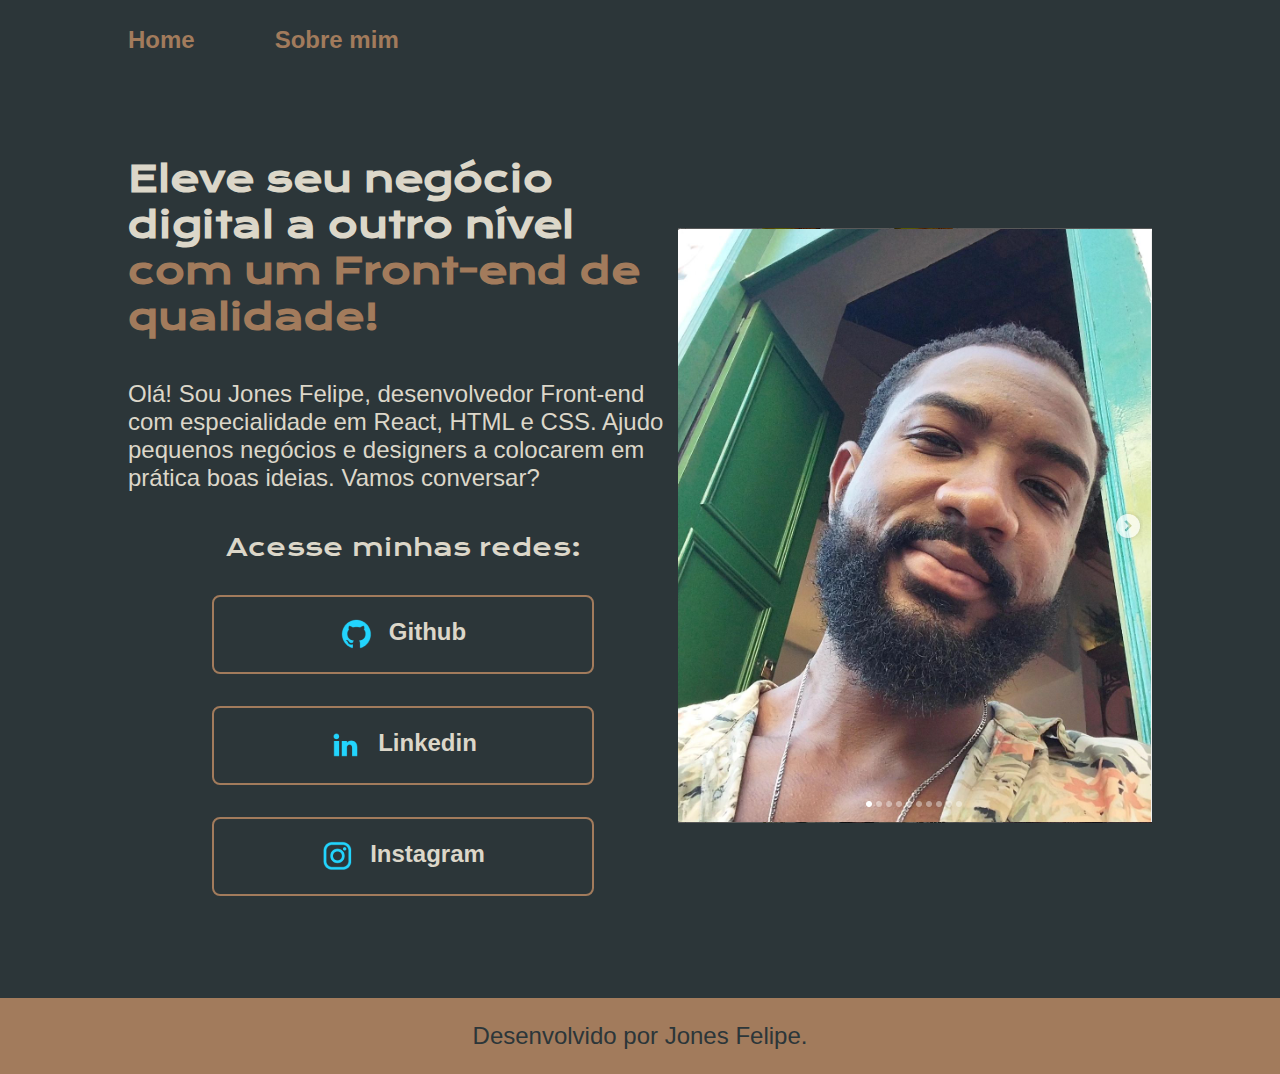
<file: index.html>
<!DOCTYPE html>
<html lang="pt-br">
<head>
    <meta charset="UTF-8">
    <meta http-equiv="X-UA-Compatible" content="IE-edge">
    <meta name="viewport" content="width=device-width, initial-scale=1.0">
    <title>Portifolio</title>
    <link rel="stylesheet" href="./styles/style.css">
</head>
<body>
    <header class="cabecalho">
        <nav class="cabecalho__menu">
            <a class="cabecalho__menu__link" href="index.html">Home</a>
            <a class="cabecalho__menu__link" href="about.html">Sobre mim</a>
        </nav>
    </header>
    <main class="apresentacao">
        <section class="apresentacao__conteudo">
            <h1 class="apresentacao__conteudo__titulo">Eleve seu negócio digital a outro nível <strong class="titulo-destaque">com um Front-end de qualidade!</strong></h1>
            <p class="apresentacao__conteudo__texto">Olá! Sou Jones Felipe, desenvolvedor Front-end com especialidade em React, HTML e CSS. Ajudo pequenos negócios e designers a colocarem em prática boas ideias. Vamos conversar?</p>
            <div class="apresentacao__links">
                <h2 class="apresentacao__links__subtitulo">Acesse minhas redes:</h2>
                <a class="apresentacao__links__link" href="https://github.com/jonesjesus">
                    <img src="./assets/github.png">
                    Github
                </a>
                <a class="apresentacao__links__link" href="https://linkedin.com/in/jonesfelipe">
                    <img src="./assets/linkedin.png">
                    Linkedin
                </a>
                <a class="apresentacao__links__link" href="https://www.instagram.com/grandejones14">
                    <img src="./assets/instagram.png">
                    Instagram
                </a>
            </div>
        </section>
        <img src="./assets/imagem.png" alt="Foto do Jones Felipe programando">
    </main>
    <footer class="rodape">
        <p>Desenvolvido por Jones Felipe.</p>
    </footer>
</body>
</html>
</file>
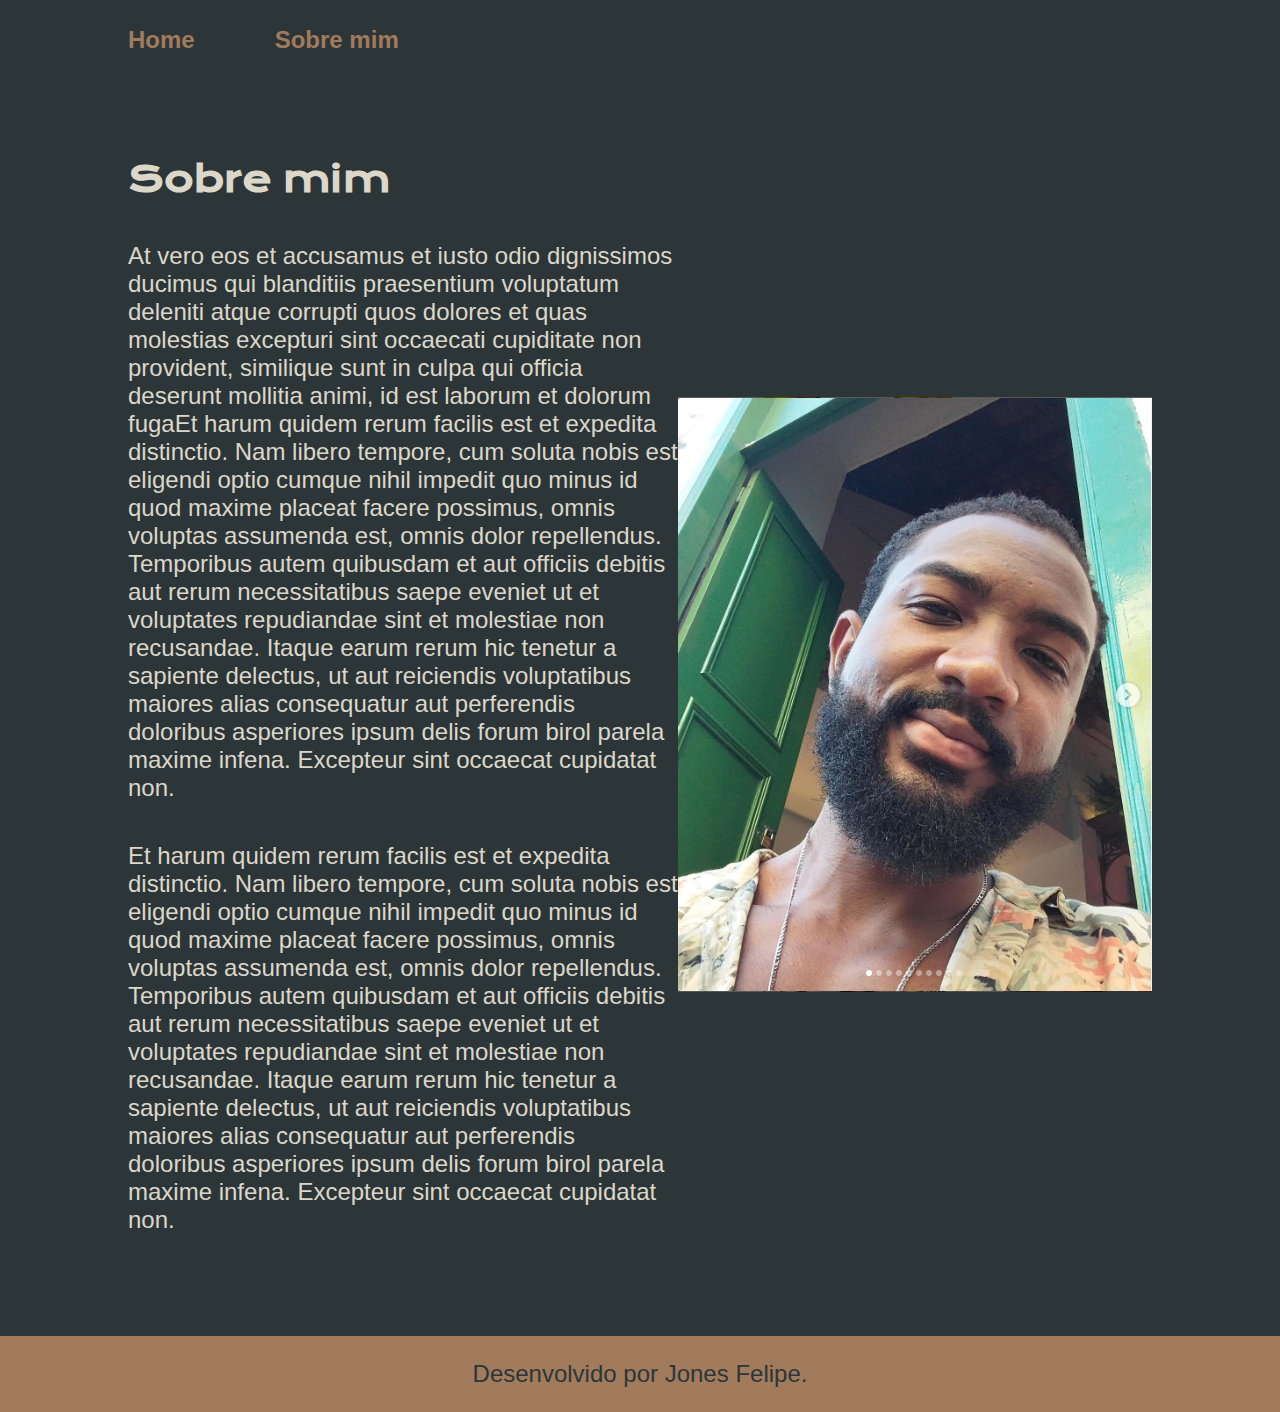
<file: about.html>
<!DOCTYPE html>
<html lang="en">
<head>
    <meta charset="UTF-8">
    <meta name="viewport" content="width=device-width, initial-scale=1.0">
    <title>Sobre mim</title>
    <link rel="stylesheet" href="./styles/style.css">
</head>
<body>
    <header class="cabecalho">
        <nav class="cabecalho__menu">
            <a class="cabecalho__menu__link" href="index.html">Home</a>
            <a class="cabecalho__menu__link" href="about.html">Sobre mim</a>
        </nav>
    </header>

    <main class="apresentacao">
        <section class="apresentacao__conteudo">
            <h1 class="apresentacao__conteudo__titulo">Sobre mim</h1>
            <p class="apresentacao__conteudo__texto">At vero eos et accusamus et iusto odio dignissimos ducimus qui blanditiis praesentium voluptatum deleniti atque corrupti quos dolores et quas molestias excepturi sint occaecati cupiditate non provident, similique sunt in culpa qui officia deserunt mollitia animi, id est laborum et dolorum fugaEt harum quidem rerum facilis est et expedita distinctio. Nam libero tempore, cum soluta nobis est eligendi optio cumque nihil impedit quo minus id quod maxime placeat facere possimus, omnis voluptas assumenda est, omnis dolor repellendus. Temporibus autem quibusdam et aut officiis debitis aut rerum necessitatibus saepe eveniet ut et voluptates repudiandae sint et molestiae non recusandae. Itaque earum rerum hic tenetur a sapiente delectus, ut aut reiciendis voluptatibus maiores alias consequatur aut perferendis doloribus asperiores ipsum delis forum birol parela maxime infena. Excepteur sint occaecat cupidatat non.</p>
            <p class="apresentacao__conteudo__texto">Et harum quidem rerum facilis est et expedita distinctio. Nam libero tempore, cum soluta nobis est eligendi optio cumque nihil impedit quo minus id quod maxime placeat facere possimus, omnis voluptas assumenda est, omnis dolor repellendus. Temporibus autem quibusdam et aut officiis debitis aut rerum necessitatibus saepe eveniet ut et voluptates repudiandae sint et molestiae non recusandae. Itaque earum rerum hic tenetur a sapiente delectus, ut aut reiciendis voluptatibus maiores alias consequatur aut perferendis doloribus asperiores ipsum delis forum birol parela maxime infena. Excepteur sint occaecat cupidatat non.</p>
        </section>
        <img src="./assets/imagem.png" alt="Foto do Jones Felipe programando">
    </main>

    <footer class="rodape">
        <p>Desenvolvido por Jones Felipe.</p>
    </footer>
</body>
</html>
</file>
<file: styles/style.css>
@import url('https://fonts.googleapis.com/css2?family=Krona+One&family=Montserrat:wght@400;600&display=swap');

:root {
    --cor-primaria: #2C3639;
    --cor-secundaria: #DCD7C9;
    --cor-terciaria: #A27B5C;
    --cor-hover: #3F4E4F;

    --fonte-primaria: 'Krona One', sans-serif;
    --fonte-secundaria: 'Monteserrat', sans-serif;
}

*{
    margin: 0;
    padding: 0;
}

body {
    box-sizing: border-box;
    background-color: var(--cor-primaria);
    color: var(--cor-secundaria);
}

.cabecalho {
    padding: 2% 0% 0% 10%;
}

.cabecalho__menu {
    display: flex;
    gap: 80px;
}

.cabecalho__menu__link {
    font-family: var(--fonte-secundaria);
    font-size: 24px;
    font-weight: 600;
    color: var(--cor-terciaria);
    text-decoration: none;
}

.apresentacao {
    padding: 8% 10%;
    display: flex;
    align-items: center;
    justify-content: space-between;
}

.apresentacao__conteudo {
    width: 615px;
    display: flex;
    flex-direction: column;
    gap: 40px;
}

.apresentacao__conteudo__titulo {
    font-size: 36px;
    font-family: var(--fonte-primaria);
}

.titulo-destaque {
    color: var(--cor-terciaria);
}

.apresentacao__conteudo__texto {
    font-size: 24px;
    font-family: var(--fonte-secundaria);
}

.apresentacao__links {
    display: flex;
    flex-direction: column;
    justify-content: space-between;
    align-items: center;
    gap: 32px;
}

.apresentacao__links__subtitulo {
    font-family: var(--fonte-primaria);
    font-weight: 400;
    font-size: 24px;
}

.apresentacao__links__link {
    display: flex;
    justify-content: center;
    gap: 16px;
    border: 2px solid var(--cor-terciaria);
    width: 378px;
    text-align: center;
    border-radius: 8px;
    font-size: 24px;
    font-weight: 600;
    padding: 21.5px 0;
    text-decoration: none;
    color: var(--cor-secundaria);
    font-family: var(--fonte-secundaria);
}

.apresentacao__links__link:hover {
    background-color: var(--cor-hover);
}

.rodape {
    padding: 24px;
    color: var(--cor-primaria);
    background-color: var(--cor-terciaria);
    text-align: center;
    font-family: var(--fonte-secundaria);
    font-size: 24px;
    font-weight: 400;
}
</file>
